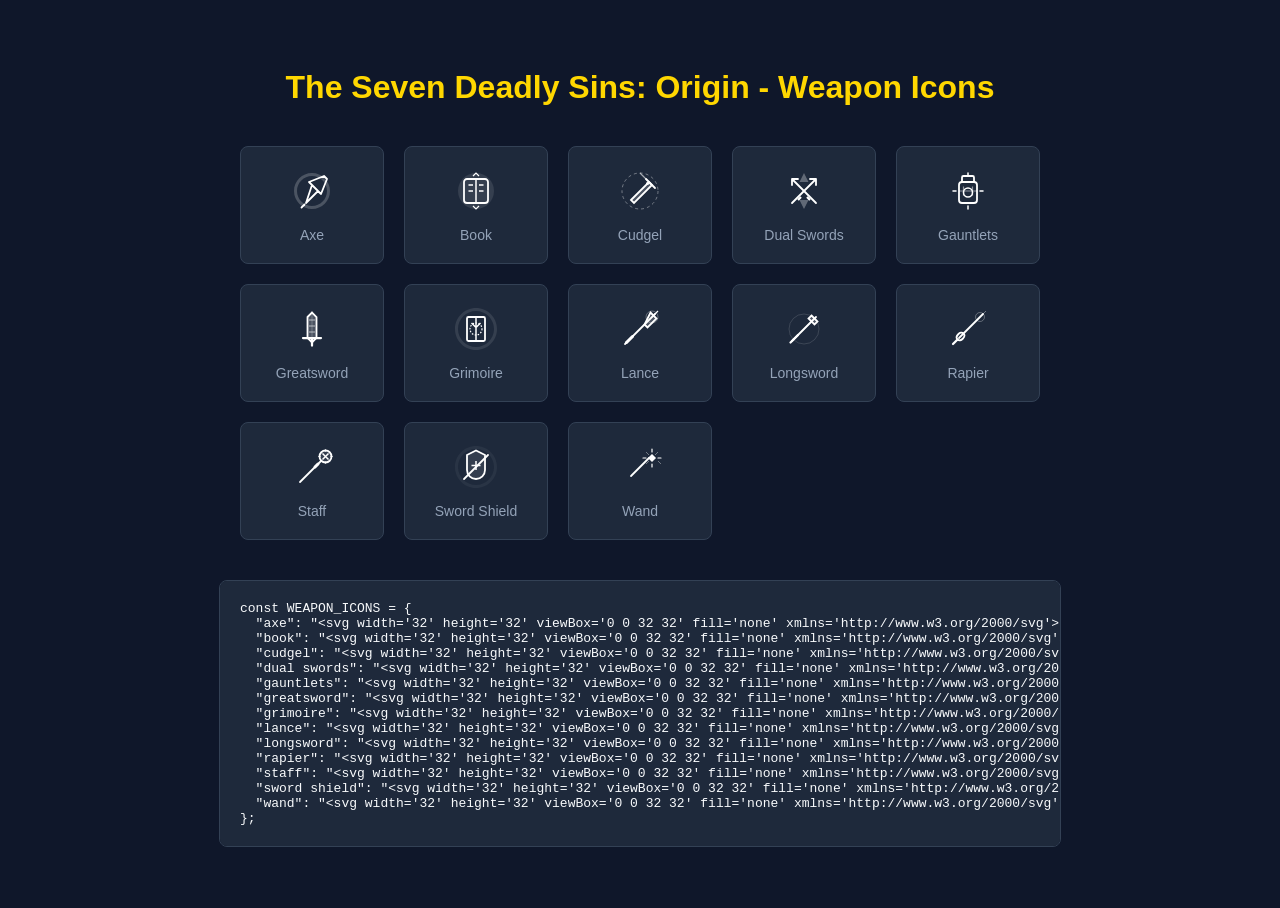
<file: images/icons/index.html>
<!DOCTYPE html>
<html lang="en">
<head>
    <meta charset="UTF-8">
    <meta name="viewport" content="width=device-width, initial-scale=1.0">
    <title>Weapon Icons Preview</title>
    <style>
        body {
            background-color: #0f172a;
            color: #f8fafc;
            font-family: 'Segoe UI', Tahoma, Geneva, Verdana, sans-serif;
            display: flex;
            flex-direction: column;
            align-items: center;
            padding: 40px;
        }
        h1 { color: #FFD700; margin-bottom: 40px; }
        .grid {
            display: grid;
            grid-template-columns: repeat(auto-fill, minmax(120px, 1fr));
            gap: 20px;
            width: 100%;
            max-width: 800px;
        }
        .icon-card {
            background: #1e293b;
            border: 1px solid #334155;
            border-radius: 8px;
            padding: 20px;
            display: flex;
            flex-direction: column;
            align-items: center;
            gap: 12px;
            transition: transform 0.2s;
        }
        .icon-card:hover {
            transform: translateY(-5px);
            border-color: #FFD700;
        }
        .icon-card img {
            width: 48px;
            height: 48px;
        }
        .icon-name {
            font-size: 0.875rem;
            color: #94a3b8;
            text-transform: capitalize;
        }
        pre {
            background: #1e293b;
            padding: 20px;
            border-radius: 8px;
            border: 1px solid #334155;
            width: 100%;
            max-width: 800px;
            overflow-x: auto;
            margin-top: 40px;
        }
    </style>
</head>
<body>
    <h1>The Seven Deadly Sins: Origin - Weapon Icons</h1>
    <div class="grid" id="iconGrid"></div>

    <pre id="jsCode"></pre>

    <script>
        const weaponTypes = [
            "axe", "book", "cudgel", "dual-swords", "gauntlets", 
            "greatsword", "grimoire", "lance", "longsword", 
            "rapier", "staff", "sword-shield", "wand"
        ];

        const grid = document.getElementById('iconGrid');
        const WEAPON_ICONS = {};

        async function loadIcons() {
            for (const type of weaponTypes) {
                const response = await fetch(`${type}.svg`);
                const svgText = await response.text();
                
                // Add to grid
                const card = document.createElement('div');
                card.className = 'icon-card';
                card.innerHTML = `
                    <img src="${type}.svg" alt="${type}">
                    <div class="icon-name">${type.replace('-', ' ')}</div>
                `;
                grid.appendChild(card);

                // Add to JS map (escaping quotes for string storage)
                const cleanSvg = svgText.replace(/\r?\n|\r/g, "").replace(/"/g, "'");
                WEAPON_ICONS[type.replace('-', ' ')] = cleanSvg;
            }

            // Generate JS code output
            const jsOutput = `const WEAPON_ICONS = ${JSON.stringify(WEAPON_ICONS, null, 2)};`;
            document.getElementById('jsCode').textContent = jsOutput;
        }

        loadIcons();
    </script>
</body>
</html>
</file>
